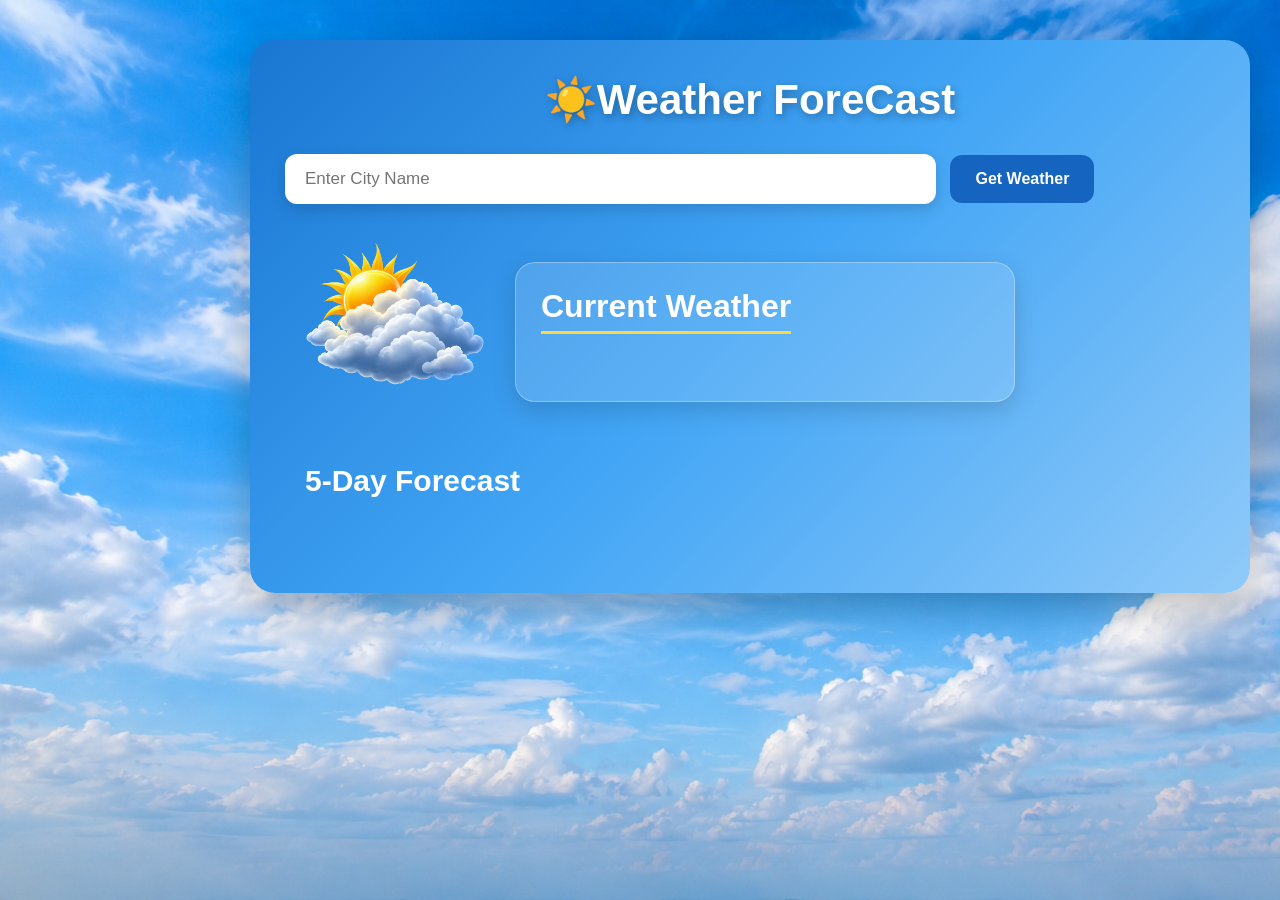
<file: index.html>
<!DOCTYPE html>
<html lang="en">
<head>
    <meta charset="UTF-8">
    <meta name="viewport" content="width=device-width, initial-scale=1.0">
    <title>Document</title>
    <link rel="stylesheet"  href="weather.css">
<body>
    <div class="container">
        <h1>☀️Weather ForeCast</h1>
        <input type="text" id="city-input" placeholder="Enter City Name">
        <button id="get-weather-btn">Get Weather</button>


        <!---for current weather-->
        <div class="weather-card">
            <img id="weather-image" src="img4.png">
        <div id="weather-info">
            <h2>Current Weather</h2>
            <p id="city-name"></p>
            <p id="temperature"></p>
            <p id="humidity"></p>
            <p id="description"></p>
            </div>
        </div>

        <section class="forecast-section">

    <h2>5-Day Forecast</h2>

    <div id="forcast-list" class="forecast-container"></div>

</section>

    </div>
    <script src="weather.js"></script>
</body>
</html>

<!----for 5 day weather-->

        <!-- <div id="forcast-info">
            <h2>5-Day forcast</h2>
            <ul id="forcast-list"></ul>

        </div> -->
</file>
<file: weather.css>
/* ===== Main Page ===== */
* {
  margin: 0;
  padding: 0;
  box-sizing: border-box;
}

body {
  font-family: Arial, sans-serif;
  min-height: 100vh;
  padding: 40px 20px;
  margin-left: -100px;
  background-image: url("img3.png");
  background-repeat: no-repeat;
  background-size: cover;
  background-attachment: fixed;
  color: white;
  /* display: flex;
    justify-content: center;
    flex-direction: column; */
}

/* ===== Main Container ===== */
.container {
  max-width: 1000px;
  margin: auto;
  margin-left: 330px;
  padding: 35px;
  border-radius: 25px;
  /* background: rgba(255, 255, 255, 0.12); */
  background: linear-gradient(135deg, #1976d2, #42a5f5, #90caf9);
  backdrop-filter: blur(12px);
  box-shadow: 0 15px 40px rgba(0, 0, 0, 0.25);
}

/* ===== Heading ===== */

h1 {
  text-align: center;
  font-size: 42px;
  margin-bottom: 30px;
  text-shadow: 2px 3px 8px rgba(0, 0, 0, 0.3);
}

/* ===== Search Area ===== */
#city-input {
  width: 70%;
  padding: 15px 20px;
  border: none;
  border-radius: 12px;
  font-size: 17px;
  outline: none;
  box-shadow: 0 5px 15px rgba(0, 0, 0, 0.15);
}

#get-weather-btn {
  padding: 15px 25px;
  margin-left: 10px;
  border: none;
  border-radius: 12px;
  background: #1565c0;
  color: white;
  font-size: 16px;
  font-weight: bold;
  cursor: pointer;
  transition: 0.3s;
}

#get-weather-btn:hover {
  background: #0d47a1;
  transform: translateY(-2px);
}

/* ===== Current Weather ===== */
.weather-card{
  display: flex;
  align-items: center;
  gap: 30px;
  padding: 20px;
}

#weather-image{
  width: 180px;
  height: 180px;
  object-fit: contain;
}

#weather-info {
  margin-top: 35px;
  padding: 25px;
  width: 500px;
  border-radius: 20px;
  background: rgba(255, 255, 255, 0.14);
  border: 1px solid rgba(255, 255, 255, 0.3);
  box-shadow: 0 8px 25px rgba(0, 0, 0, 0.15);
}

#weather-info h2,
#forecast-info h2 {
  font-size: 32px;
  margin-bottom: 30px;
  border-bottom: 3px solid #ffd740;
  display: inline-block;
  padding-bottom: 6px;
}

#weather-info p {
  font-size: 19px;
  margin: 12px 0;
}

/* City name */
#city-name {
  font-size: 25px;
  font-weight: bold;
}

/* Temperature */
#temperature {
  font-size: 24px;
  font-weight: bold;
}

/* Humidity */
#humidity {
  font-size: 18px;
}

/* Description */
#description {
  font-size: 18px;
  text-transform: capitalize;
}

/* ===== Forecast ===== */
/* #forecast-info {
  margin-top: 25px;
  padding: 25px;
  border-radius: 20px;
  background: rgba(255, 255, 255, 0.12);
}

#forecast-list {
  list-style: none;
  display: grid;
  grid-template-columns: repeat(5, 1fr);
  gap: 15px;
  padding: 0;
}

#forecast-list li {
  padding: 20px 10px;
  text-align: center;
  border-radius: 16px;
  background: rgba(255, 255, 255, 0.15);
  border: 1px solid rgba(255, 255, 255, 0.3);
  transition: 0.3s;
  font-size: 16px;
  line-height: 1.7;
}

#forecast-list li:hover {
  transform: translateY(-8px);
  background: rgba(255, 255, 255, 0.25);
  box-shadow: 0 10px 20px rgba(0, 0, 0, 0.2);
} */


.forecast-section {
    margin: 40px 20px;
}

.forecast-section h2 {
    color: white;
    font-size: 30px;
    margin-bottom: 20px;
}

.forecast-container {
    display: flex;
    gap: 20px;
    flex-wrap: wrap;
}

.forecast-card {
    width: 160px;
    min-height: 190px;

    padding: 20px;

    text-align: center;

    color: white;

    background: rgba(255, 255, 255, 0.18);

    border: 1px solid rgba(255, 255, 255, 0.3);

    border-radius: 20px;

    box-shadow: 0 8px 20px rgba(0, 0, 0, 0.15);

    transition: 0.3s ease;
}

.forecast-card:hover {
    transform: translateY(-8px);
}

.forecast-date {
    font-size: 20px;
    font-weight: bold;
}

.forecast-icon {
    font-size: 45px;
    margin: 20px 0;
}

.forecast-temp {
    font-size: 23px;
    font-weight: bold;
}

.forecast-description {
    margin-top: 10px;
    font-size: 16px;
    text-transform: capitalize;
}

/* ===== Mobile Responsive ===== */
@media (max-width: 768px) {
  body {
    padding: 20px 10px;
  }

  .container {
    padding: 20px;
  }

  h1 {
    font-size: 32px;
  }

  #city-input {
    width: 100%;
    margin-bottom: 12px;
  }

  #get-weather-btn {
    width: 100%;
    margin-left: 0;
  }

  #forecast-list {
    grid-template-columns: 1fr;
  }

  #weather-info h2,
  #forecast-info h2 {
    font-size: 23px;
  }
}
</file>
